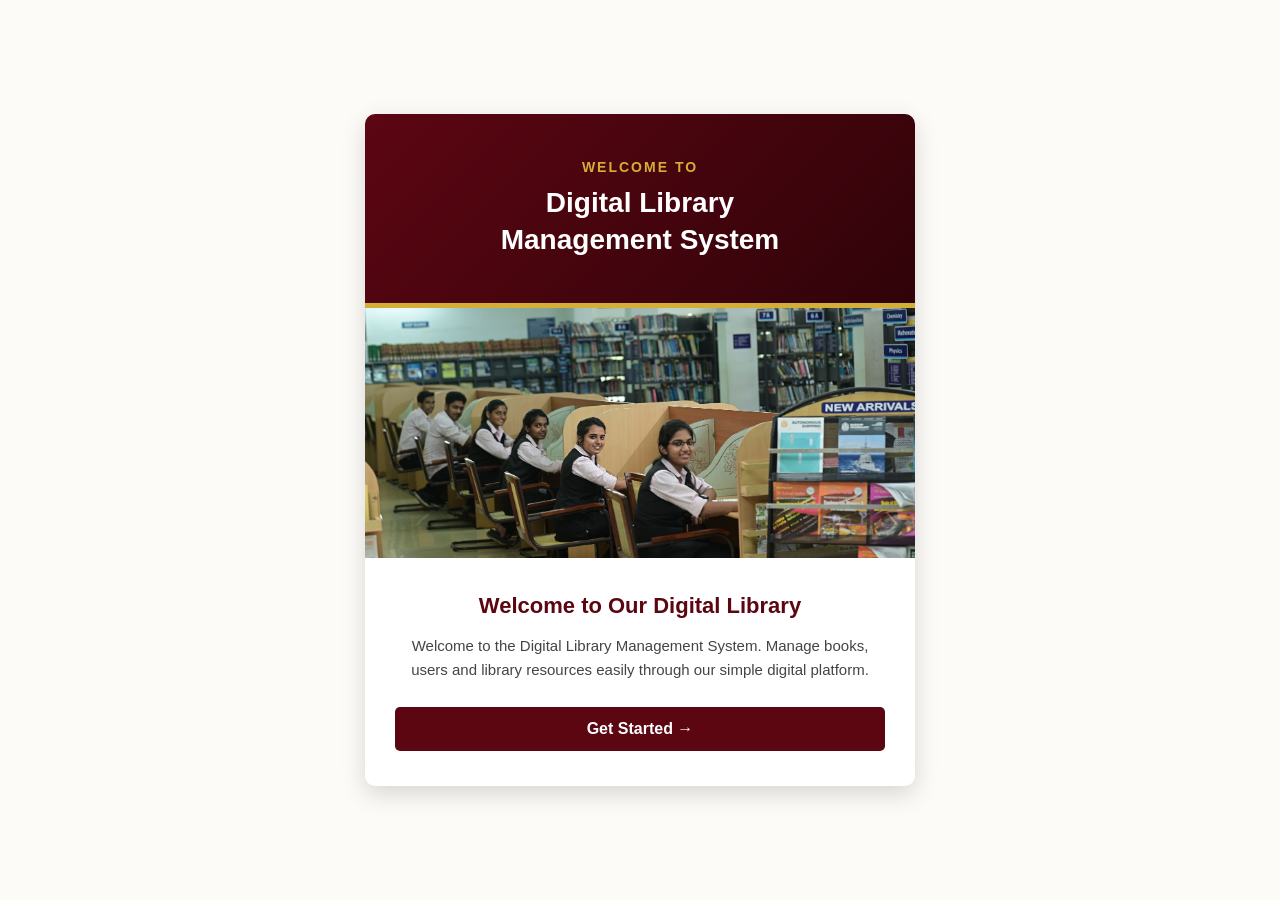
<file: index.html>
<!DOCTYPE html>
<html lang="en">

<head>
    <meta charset="UTF-8">

    <meta
        name="viewport"
        content="width=device-width, initial-scale=1.0">

    <title>Digital Library Management System</title>

    <link rel="stylesheet" href="./HOME/home.css">
</head>

<body>

    <!-- ============================= -->
    <!-- MAIN CONTAINER -->
    <!-- ============================= -->
  
    <div class="container">

        <!-- ============================= -->
        <!-- HEADER -->
        <!-- ============================= -->

        <header class="header">

            <h3>WELCOME TO</h3>

            <h1>
                Digital Library
                <br>
                Management System
            </h1>

        </header>


        <!-- ============================= -->
        <!-- LIBRARY IMAGE -->
        <!-- ============================= -->

        <div class="image-container">

            <img
                src="./ASSETS/IMAGE/library.jpg"
                alt="Digital Library">

        </div>


        <!-- ============================= -->
        <!-- HOME CONTENT -->
        <!-- ============================= -->

        <main class="content">

            <h2>
                Welcome to Our Digital Library
            </h2>

            <p>
                Welcome to the Digital Library Management System.
                Manage books, users and library resources easily
                through our simple digital platform.
            </p>


            <!-- ============================= -->
            <!-- GET STARTED BUTTON -->
            <!-- ============================= -->

            <button
                class="btn"
                id="getStartedBtn">

                Get Started →

            </button>

        </main>

    </div>


    <!-- ============================= -->
    <!-- JAVASCRIPT -->
    <!-- ============================= -->

    <script src="./HOME/home.js"></script>

</body>

</html>
</file>
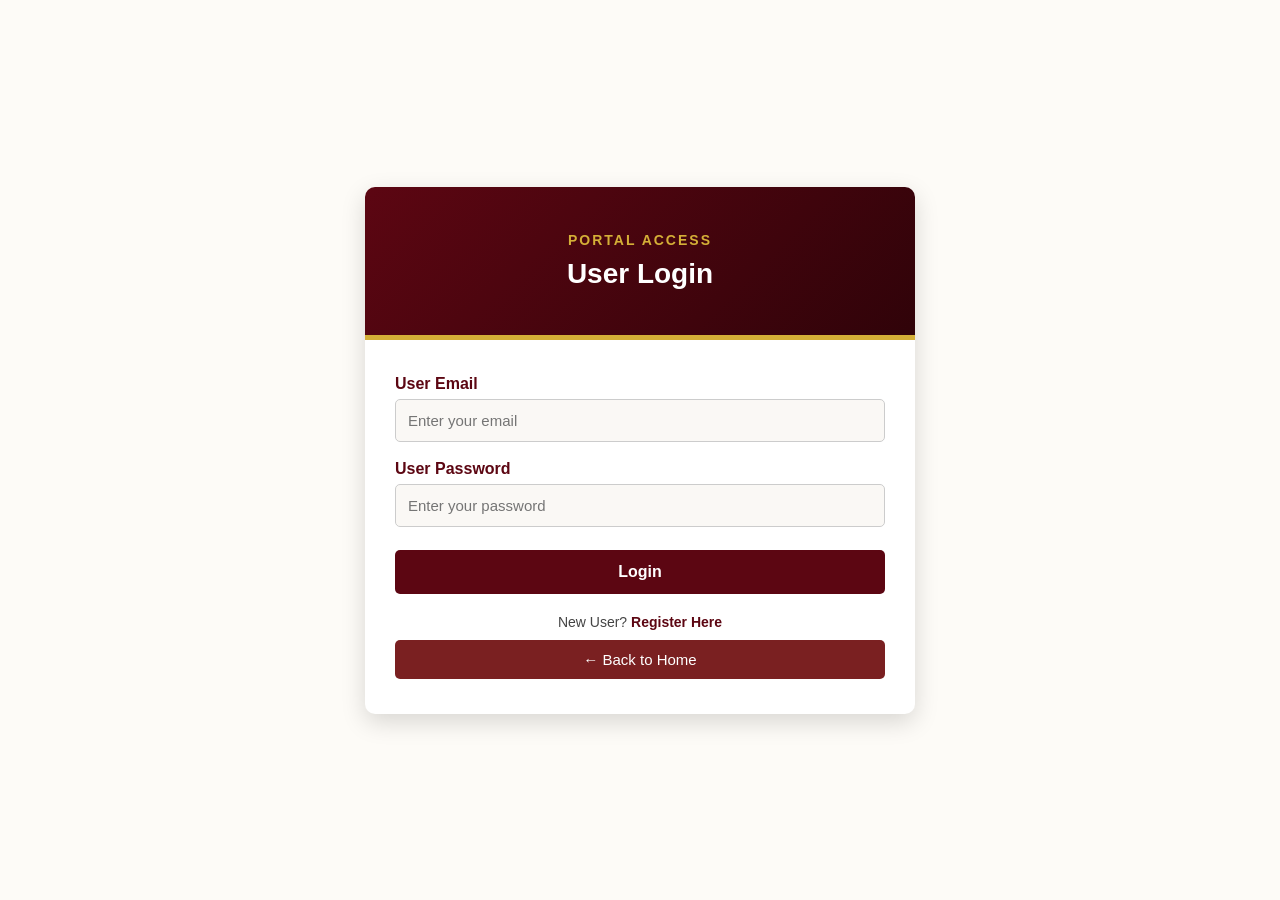
<file: DASHBOARD/dashboard.html>
<!DOCTYPE html>
<html lang="en">

<head>

    <meta charset="UTF-8">

    <meta
        name="viewport"
        content="width=device-width, initial-scale=1.0">

    <title>Dashboard - Digital Library</title>

    <link
        rel="stylesheet"
        href="./dashboard.css">

</head>

<body>

    <!-- =================================
         MAIN DASHBOARD
    ================================== -->

    <div class="dashboard">


        <!-- =================================
             SIDEBAR
        ================================== -->

        <aside class="sidebar" id="sidebar">

            <!-- LOGO -->

            <div class="logo">

                <div class="logo-icon">
                    📚
                </div>

                <div>
                    <h2>Digital Library</h2>

                    <span>
                        Management System
                    </span>
                </div>

            </div>


            <!-- NAVIGATION -->

            <nav class="navigation">

                <button
                    class="nav-item active"
                    data-section="dashboard">

                    <span>🏠</span>

                    Dashboard

                </button>


                <button
                    class="nav-item"
                    data-section="books">

                    <span>📚</span>

                    Books

                </button>


                <button
                    class="nav-item"
                    data-section="members">

                    <span>👥</span>

                    Members

                </button>


                <button
                    class="nav-item"
                    data-section="issued">

                    <span>📋</span>

                    Issued Books

                </button>


                <button
                    class="nav-item"
                    data-section="reports">

                    <span>📊</span>

                    Reports

                </button>


                <button
                    class="nav-item"
                    data-section="about">

                    <span>ℹ️</span>

                    About

                </button>


            </nav>


            <!-- SIDEBAR BOTTOM -->

            <div class="sidebar-bottom">

                <button
                    class="nav-item logout-item"
                    id="logoutBtn">

                    <span>🚪</span>

                    Logout

                </button>

            </div>

        </aside>


        <!-- =================================
             MAIN AREA
        ================================== -->

        <div class="main-area">


            <!-- =================================
                 TOP HEADER
            ================================== -->

            <header class="topbar">


                <div class="mobile-menu"
                     id="mobileMenu">

                    ☰

                </div>


                <div class="topbar-title">

                    <h2 id="pageTitle">
                        Dashboard
                    </h2>

                    <p>
                        Digital Library Management System
                    </p>

                </div>


                <!-- USER -->

                <div class="header-user">

                    <div
                        class="avatar"
                        id="headerAvatar">

                        U

                    </div>


                    <div class="header-user-info">

                        <strong id="dashboardUserName">
                            User
                        </strong>

                        <span id="dashboardUserRole">
                            User
                        </span>

                    </div>

                </div>

            </header>


            <!-- =================================
                 CONTENT
            ================================== -->

            <main class="content">


                <!-- =================================
                     DASHBOARD SECTION
                ================================== -->

                <section
                    id="dashboardSection"
                    class="section active">


                    <!-- WELCOME -->

                    <div class="welcome-card">

                        <div>

                            <span class="welcome-label">
                                LIBRARY PORTAL
                            </span>

                            <h1>
                                Welcome,
                                <span id="welcomeName">
                                    User
                                </span> 👋
                            </h1>

                            <p>
                                Manage your digital library,
                                books and members from one place.
                            </p>

                        </div>


                        <div class="welcome-book">
                            📚
                        </div>

                    </div>


                    <!-- STATISTICS -->

                    <div class="stats-grid">


                        <div class="stat-card">

                            <div class="stat-icon">
                                📚
                            </div>

                            <div>

                                <span>
                                    Total Books
                                </span>

                                <strong id="totalBooks">
                                    0
                                </strong>

                            </div>

                        </div>


                        <div class="stat-card">

                            <div class="stat-icon">
                                📖
                            </div>

                            <div>

                                <span>
                                    Available Books
                                </span>

                                <strong id="availableBooks">
                                    0
                                </strong>

                            </div>

                        </div>


                        <div class="stat-card">

                            <div class="stat-icon">
                                👥
                            </div>

                            <div>

                                <span>
                                    Total Members
                                </span>

                                <strong id="totalMembers">
                                    0
                                </strong>

                            </div>

                        </div>


                        <div class="stat-card">

                            <div class="stat-icon">
                                📕
                            </div>

                            <div>

                                <span>
                                    Issued Books
                                </span>

                                <strong id="borrowedBooks">
                                    0
                                </strong>

                            </div>

                        </div>

                    </div>


                    <!-- RECENT BOOKS -->

                    <div class="section-heading">

                        <div>

                            <h2>
                                Recent Books
                            </h2>

                            <p>
                                Books currently available in the library.
                            </p>

                        </div>


                        <button
                            class="outline-btn"
                            id="viewBooksBtn">

                            View All →

                        </button>

                    </div>


                    <div
                        class="books-grid"
                        id="dashboardBooks">

                    </div>

                </section>


                <!-- =================================
                     BOOKS SECTION
                ================================== -->

                <section
                    id="booksSection"
                    class="section">


                    <div class="page-heading">

                        <div>

                            <span>
                                LIBRARY
                            </span>

                            <h1>
                                Books Management
                            </h1>

                            <p>
                                Add, search and manage library books.
                            </p>

                        </div>


                        <button
                            class="primary-btn"
                            id="addBookBtn">

                            + Add Book

                        </button>

                    </div>


                    <!-- BOOK SEARCH -->

                    <div class="toolbar">

                        <div class="search-box">

                            <span>
                                🔎
                            </span>

                            <input
                                type="text"
                                id="bookSearch"
                                placeholder="Search by ID, title or author...">

                        </div>


                        <select id="categoryFilter">

                            <option value="All">
                                All Categories
                            </option>

                            <option value="Fiction">
                                Fiction
                            </option>

                            <option value="Science">
                                Science
                            </option>

                            <option value="Technology">
                                Technology
                            </option>

                            <option value="History">
                                History
                            </option>

                            <option value="Education">
                                Education
                            </option>

                        </select>

                    </div>


                    <!-- BOOK GRID -->

                    <div
                        class="books-grid"
                        id="booksGrid">

                    </div>

                </section>


                <!-- =================================
                     MEMBERS SECTION
                ================================== -->

                <section
                    id="membersSection"
                    class="section">


                    <div class="page-heading">

                        <div>

                            <span>
                                LIBRARY
                            </span>

                            <h1>
                                Members Management
                            </h1>

                            <p>
                                Manage registered library members.
                            </p>

                        </div>


                        <button
                            class="primary-btn"
                            id="addMemberBtn">

                            + Add Member

                        </button>

                    </div>


                    <!-- MEMBER SEARCH -->

                    <div class="toolbar">

                        <div class="search-box">

                            <span>
                                🔎
                            </span>

                            <input
                                type="text"
                                id="memberSearch"
                                placeholder="Search members...">

                        </div>

                    </div>


                    <!-- MEMBER TABLE -->

                    <div class="table-container">

                        <table>

                            <thead>

                                <tr>

                                    <th>
                                        Member
                                    </th>

                                    <th>
                                        Email
                                    </th>

                                    <th>
                                        Phone
                                    </th>

                                    <th>
                                        Books
                                    </th>

                                    <th>
                                        Status
                                    </th>

                                    <th>
                                        Action
                                    </th>

                                </tr>

                            </thead>


                            <tbody id="membersTable">

                            </tbody>

                        </table>

                    </div>

                </section>


                <!-- =================================
                     ISSUED BOOKS SECTION
                ================================== -->

                <section
                    id="issuedSection"
                    class="section">

                    <div class="page-heading">

                        <div>

                            <span>LIBRARY</span>

                            <h1>Issued Books</h1>

                            <p>See who borrowed each book and return copies when they come back.</p>

                        </div>

                        <button
                            class="primary-btn"
                            id="issueBookBtn"
                            type="button">

                            + Issue Book

                        </button>

                    </div>

                    <div class="toolbar">

                        <div class="search-box">

                            <span>🔎</span>

                            <input
                                type="search"
                                id="issuedBookSearch"
                                placeholder="Search by book ID, book name, or member name..."
                                aria-label="Search issued books by book ID, book name, or member name">

                        </div>

                    </div>

                    <div class="table-container">

                        <table>

                            <thead>

                                <tr>
                                    <th>Book ID</th>
                                    <th>Book</th>
                                    <th>Member</th>
                                    <th>Issue Date</th>
                                    <th>Action</th>
                                </tr>

                            </thead>

                            <tbody id="issuedBooksTable">
                            </tbody>

                        </table>

                    </div>

                </section>


                <!-- =================================
                     REPORTS SECTION
                ================================== -->

                <section
                    id="reportsSection"
                    class="section">

                    <div class="page-heading">

                        <div>

                            <span>LIBRARY</span>

                            <h1>Library Reports</h1>

                            <p>Current book and member activity at a glance.</p>

                        </div>

                        <button
                            class="primary-btn"
                            id="downloadReportBtn"
                            type="button">

                            ↓ Download Excel (.csv)

                        </button>

                    </div>

                    <div class="stats-grid report-stats">

                        <div class="stat-card">

                            <div class="stat-icon">📚</div>

                            <div>
                                <span>Total Books</span>
                                <strong id="reportTotalBooks">0</strong>
                            </div>

                        </div>

                        <div class="stat-card">

                            <div class="stat-icon">👥</div>

                            <div>
                                <span>Total Members</span>
                                <strong id="reportTotalMembers">0</strong>
                            </div>

                        </div>

                        <div class="stat-card">

                            <div class="stat-icon">📕</div>

                            <div>
                                <span>Books Issued</span>
                                <strong id="reportBooksIssued">0</strong>
                            </div>

                        </div>

                        <div class="stat-card">

                            <div class="stat-icon">↩️</div>

                            <div>
                                <span>Books Returned</span>
                                <strong id="reportBooksReturned">0</strong>
                            </div>

                        </div>

                    </div>

                    <p class="report-note">
                        Books Issued shows current checkouts. Books Returned counts returns recorded since return tracking was added.
                    </p>

                </section>


                <!-- =================================
                     ABOUT SECTION
                ================================== -->

                <section
                    id="aboutSection"
                    class="section">

                    <div class="page-heading">

                        <div>

                            <span>INFORMATION</span>

                            <h1>About Digital Library</h1>

                            <p>About our library management system.</p>

                        </div>

                    </div>

                    <div class="about-card">

                        <div class="about-icon">📚</div>

                        <div>
                            <h2>Digital Library</h2>
                            <p>A simple system to manage books, members, and book issues and returns.</p>
                        </div>

                    </div>

                </section>

            </main>

        </div>

    </div>


    <!-- =================================
         ADD BOOK MODAL
    ================================== -->

    <div
        class="modal"
        id="bookModal">

        <div class="modal-box">

            <div class="modal-header">

                <h2 id="bookModalTitle">
                    Add New Book
                </h2>

                <button
                    class="close-btn"
                    id="closeBookModal">

                    ×

                </button>

            </div>


            <form id="bookForm">

                <label for="bookId">
                    Book ID
                </label>

                <input
                    type="text"
                    id="bookId"
                    readonly>


                <label for="bookTitle">
                    Book Title
                </label>

                <input
                    type="text"
                    id="bookTitle"
                    placeholder="Enter book title"
                    required>


                <label for="bookAuthor">
                    Author
                </label>

                <input
                    type="text"
                    id="bookAuthor"
                    placeholder="Enter author name"
                    required>


                <label for="bookCategory">
                    Category
                </label>

                <select
                    id="bookCategory"
                    required>

                    <option value="">
                        Select category
                    </option>

                    <option value="Fiction">
                        Fiction
                    </option>

                    <option value="Science">
                        Science
                    </option>

                    <option value="Technology">
                        Technology
                    </option>

                    <option value="History">
                        History
                    </option>

                    <option value="Education">
                        Education
                    </option>

                </select>


                <label>
                    Quantity
                </label>

                <input
                    type="number"
                    id="bookQuantity"
                    min="1"
                    step="1"
                    value="1"
                    required>


                <button
                    type="submit"
                    class="primary-btn modal-submit">

                    <span id="bookSubmitText">Add Book</span>

                </button>

            </form>

        </div>

    </div>


    <!-- =================================
         ADD MEMBER MODAL
    ================================== -->

    <div
        class="modal"
        id="memberModal">

        <div class="modal-box">

            <div class="modal-header">

                <h2 id="memberModalTitle">
                    Add New Member
                </h2>

                <button
                    class="close-btn"
                    id="closeMemberModal">

                    ×

                </button>

            </div>


            <form id="memberForm">

                <label>
                    Member Name
                </label>

                <input
                    type="text"
                    id="memberName"
                    placeholder="Enter member name"
                    required>


                <label>
                    Email
                </label>

                <input
                    type="email"
                    id="memberEmail"
                    placeholder="Enter email"
                    required>


                <label>
                    Phone
                </label>

                <input
                    type="tel"
                    id="memberPhone"
                    placeholder="Enter phone number"
                    required>


                <button
                    type="submit"
                    class="primary-btn modal-submit">

                    <span id="memberSubmitText">Add Member</span>

                </button>

            </form>

        </div>

    </div>


    <!-- =================================
         ISSUE BOOK MODAL
    ================================== -->

    <div
        class="modal"
        id="issueModal">

        <div class="modal-box">

            <div class="modal-header">

                <h2>
                    Issue Book
                </h2>

                <button
                    class="close-btn"
                    id="closeIssueModal"
                    type="button">

                    ×

                </button>

            </div>


            <form id="issueForm">

                <p id="issueBookTitle" class="issue-book-title"></p>

                <label for="issueBookSelect">
                    Select Book
                </label>

                <select id="issueBookSelect" required>
                </select>

                <label for="issueMember">
                    Select Member
                </label>

                <select id="issueMember" required>
                </select>

                <button
                    type="submit"
                    class="primary-btn modal-submit">

                    Issue Book

                </button>

            </form>

        </div>

    </div>


    <script src="./dashboard.js"></script>

</body>

</html>
</file>
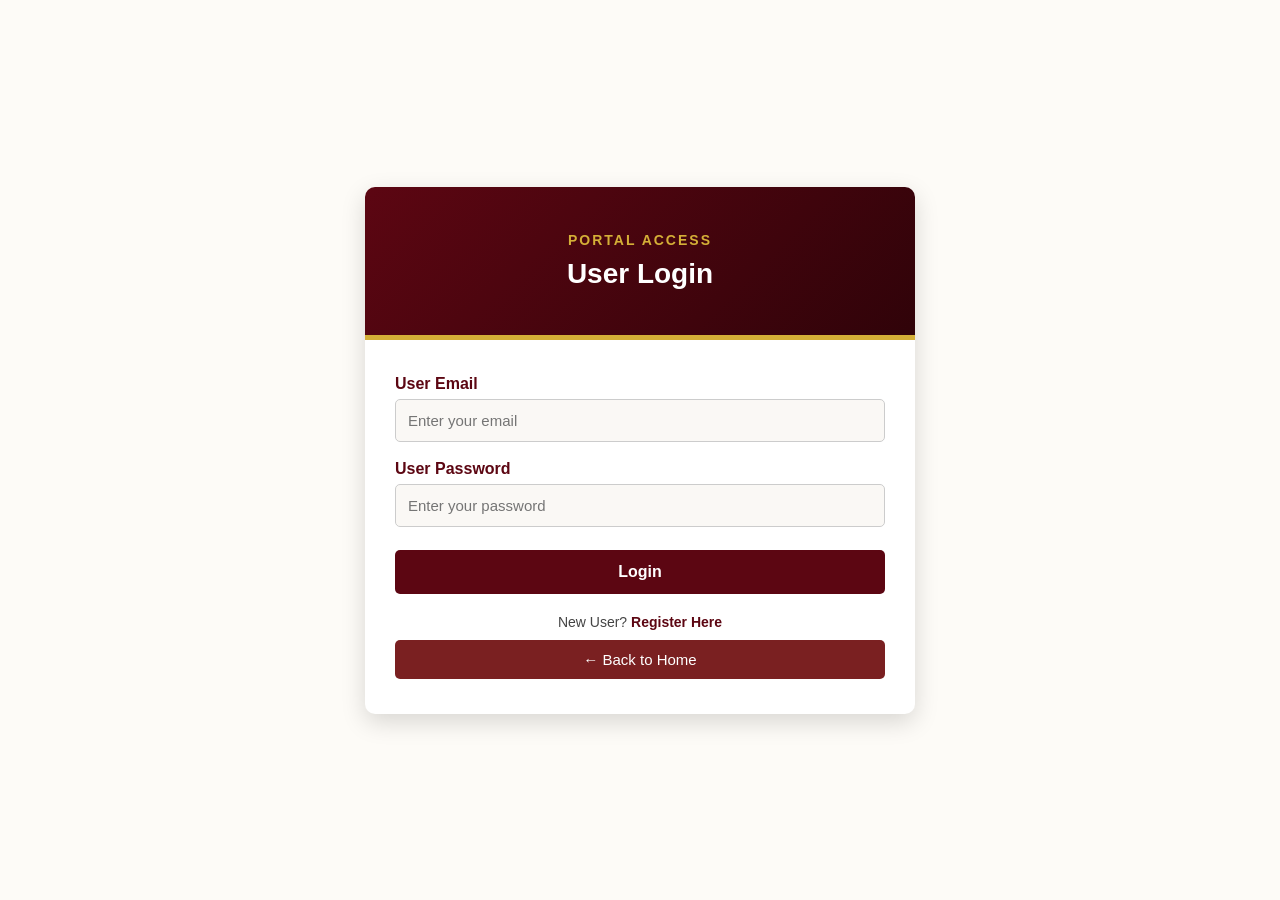
<file: LOGIN/login.html>
<!DOCTYPE html>
<html lang="en">

<head>

    <meta charset="UTF-8">

    <meta
        name="viewport"
        content="width=device-width, initial-scale=1.0">

    <title>User Login - Digital Library</title>

    <link rel="stylesheet" href="./login.css">

</head>

<body>

    <!-- ============================= -->
    <!-- MAIN CONTAINER -->
    <!-- ============================= -->

    <div class="container">

        <!-- ============================= -->
        <!-- HEADER -->
        <!-- ============================= -->

        <header class="header">

            <h3>PORTAL ACCESS</h3>

            <h1>
                User Login
            </h1>

        </header>


        <!-- ============================= -->
        <!-- LOGIN CONTENT -->
        <!-- ============================= -->

        <main class="content">

            <form id="loginForm">

                <!-- EMAIL -->

                <div class="form-group">

                    <label for="loginEmail">
                        User Email
                    </label>

                    <input
                        type="email"
                        id="loginEmail"
                        placeholder="Enter your email"
                        autocomplete="username"
                        required>

                </div>


                <!-- PASSWORD -->

                <div class="form-group">

                    <label for="loginPassword">
                        User Password
                    </label>

                    <input
                        type="password"
                        id="loginPassword"
                        placeholder="Enter your password"
                        autocomplete="current-password"
                        required>
                        

                </div>


                <!-- LOGIN BUTTON -->

                <button
                    type="submit"
                    class="btn">

                    Login

                </button>

            </form>


            <!-- ============================= -->
            <!-- REGISTER LINK -->
            <!-- ============================= -->

            <p class="link-text">

                New User?

                <a href="../REGISTER/register.html">
                    Register Here
                </a>

            </p>


            <!-- ============================= -->
            <!-- BACK TO HOME -->
            <!-- ============================= -->

            <button
                class="secondary-btn"
                id="backHomeBtn">

                ← Back to Home

            </button>

        </main>

    </div>


    <!-- JAVASCRIPT -->

    <script src="./login.js"></script>

</body>

</html>
</file>
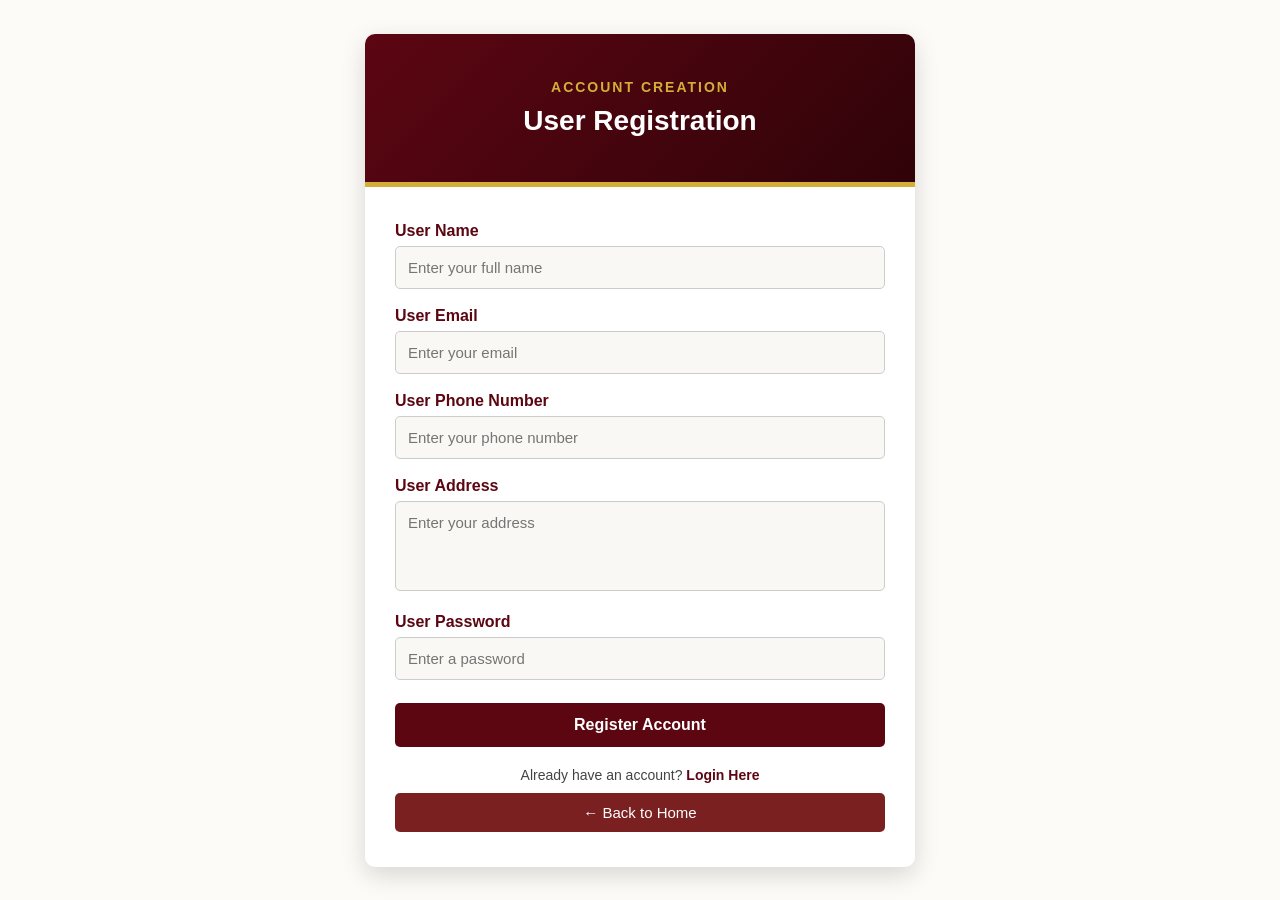
<file: REGISTER/register.html>
<!DOCTYPE html>
<html lang="en"> 

<head>

    <meta charset="UTF-8">

    <meta
        name="viewport"
        content="width=device-width, initial-scale=1.0">

    <title>User Registration - Digital Library</title>

    <link rel="stylesheet" href="./register.css">

</head>

<body>

    <!-- ============================= -->
    <!-- MAIN CONTAINER -->
    <!-- ============================= -->

    <div class="container">


        <!-- ============================= -->
        <!-- HEADER -->
        <!-- ============================= -->

        <header class="header">

            <h3>ACCOUNT CREATION</h3>

            <h1>
                User Registration
            </h1>

        </header>


        <!-- ============================= -->
        <!-- REGISTER CONTENT -->
        <!-- ============================= -->

        <main class="content">

            <form id="registerForm">


                <!-- ============================= -->
                <!-- USER NAME -->
                <!-- ============================= -->

                <div class="form-group">

                    <label for="userName">
                        User Name
                    </label>

                    <input
                        type="text"
                        id="userName"
                        placeholder="Enter your full name"
                        autocomplete="name"
                        required>
                        

                </div>


                <!-- ============================= -->
                <!-- USER EMAIL -->
                <!-- ============================= -->

                <div class="form-group">

                    <label for="userEmail">
                        User Email
                    </label>

                    <input
                        type="email"
                        id="userEmail"
                        placeholder="Enter your email"
                        autocomplete="email"
                        required>
                        

                </div>


                <!-- ============================= -->
                <!-- USER PHONE -->
                <!-- ============================= -->

                <div class="form-group">

                    <label for="userPhone">
                        User Phone Number
                    </label>

                    <input
                        type="tel"
                        id="userPhone"
                        placeholder="Enter your phone number"
                        autocomplete="tel"
                        inputmode="numeric"
                        pattern="[0-9]{10}"
                        title="Enter a 10-digit phone number"
                        required>
                        

                </div>


                <!-- ============================= -->
                <!-- USER ADDRESS -->
                <!-- ============================= -->

                <div class="form-group">

                    <label for="userAddress">
                        User Address
                    </label>

                    <textarea
                        id="userAddress"
                        placeholder="Enter your address"
                        autocomplete="street-address"
                        required></textarea>

                </div>


                <!-- ============================= -->
                <!-- USER PASSWORD -->
                <!-- ============================= -->

                <div class="form-group">

                    <label for="userPassword">
                        User Password
                    </label>

                    <input
                        type="password"
                        id="userPassword"
                        placeholder="Enter a password"
                        autocomplete="new-password"
                        minlength="8"
                        required>
                        

                </div>


                <!-- ============================= -->
                <!-- REGISTER BUTTON -->
                <!-- ============================= -->

                <button
                    type="submit"
                    class="btn">

                    Register Account

                </button>

            </form>


            <!-- ============================= -->
            <!-- LOGIN LINK -->
            <!-- ============================= -->

            <p class="link-text">

                Already have an account?

                <a href="../LOGIN/login.html">
                    Login Here
                </a>

            </p>


            <!-- ============================= -->
            <!-- BACK HOME -->
            <!-- ============================= -->

            <button
                class="secondary-btn"
                id="backHomeBtn">

                ← Back to Home

            </button>

        </main>

    </div>


    <!-- ============================= -->
    <!-- JAVASCRIPT -->
    <!-- ============================= -->

    <script src="./register.js"></script>

</body>

</html>
</file>
<file: HOME/home.css>
/* ================================= */
/* GLOBAL SETTINGS */
/* ================================= */

* {
    margin: 0;
    padding: 0;
    box-sizing: border-box;
    font-family: Arial, sans-serif;
}


/* ================================= */
/* BODY */
/* ================================= */

body {

    background-color: #fdfbf7;

    min-height: 100vh;

    display: flex;

    justify-content: center;

    align-items: center;

    padding: 20px;
}


/* ================================= */
/* MAIN CONTAINER */
/* ================================= */

.container {

    width: 100%;

    max-width: 550px;

    background-color: white;

    border-radius: 10px;

    overflow: hidden;

    box-shadow:
        0 8px 25px
        rgba(0, 0, 0, 0.15);
}


/* ================================= */
/* HEADER */
/* ================================= */

.header {

    background:
        linear-gradient(
            135deg,
            #5c0612,
            #300309
        );

    color: white;

    text-align: center;

    padding: 45px 25px;

    border-bottom:
        5px solid #d4af37;
}


.header h3 {

    color: #d4af37;

    font-size: 14px;

    letter-spacing: 2px;

    margin-bottom: 10px;
}


.header h1 {

    font-size: 28px;

    line-height: 1.3;
}


/* ================================= */
/* IMAGE */
/* ================================= */

.image-container {

    width: 100%;

    height: 250px;

    overflow: hidden;
}


.image-container img {

    width: 100%;

    height: 100%;

    object-fit: cover;

    display: block;
}


/* ================================= */
/* CONTENT */
/* ================================= */

.content {

    padding: 35px 30px;

    text-align: center;
}


.content h2 {

    color: #5c0612;

    margin-bottom: 15px;

    font-size: 22px;
}


.content p {

    color: #444;

    line-height: 1.6;

    margin-bottom: 25px;

    font-size: 15px;
}


/* ================================= */
/* GET STARTED BUTTON */
/* ================================= */

.btn {

    width: 100%;

    padding: 13px;

    background-color: #5c0612;

    color: white;

    border: none;

    border-radius: 5px;

    font-size: 16px;

    font-weight: bold;

    cursor: pointer;

    transition: 0.3s;
}


.btn:hover {

    background-color: #7a2021;

    transform: translateY(-2px);
}


/* ================================= */
/* MOBILE RESPONSIVE */
/* ================================= */

@media (max-width: 600px) {

    body {
        padding: 10px;
    }

    .header {
        padding: 35px 20px;
    }

    .header h1 {
        font-size: 24px;
    }

    .image-container {
        height: 200px;
    }

    .content {
        padding: 30px 20px;
    }

}
</file>
<file: DASHBOARD/dashboard.css>
/* =========================================
   GLOBAL
========================================= */

* {
    margin: 0;
    padding: 0;
    box-sizing: border-box;
    font-family: Arial, sans-serif;
}

:root {

    --maroon: #5c0612;
    --maroon-dark: #300309;
    --maroon-light: #7a2021;

    --gold: #d4af37;
    --gold-light: #f7edc8;

    --background: #f7f5f1;
    --white: #ffffff;

    --text: #292929;
    --muted: #777;

    --border: #e5e1db;

    --green: #16803c;
    --red: #b42318;
}


body {

    background: var(--background);

    color: var(--text);

    min-height: 100vh;

}


/* =========================================
   DASHBOARD
========================================= */

.dashboard {

    display: flex;

    min-height: 100vh;

}


/* =========================================
   SIDEBAR
========================================= */

.sidebar {

    width: 250px;

    background:
        linear-gradient(
            180deg,
            var(--maroon-dark),
            var(--maroon)
        );

    color: white;

    min-height: 100vh;

    position: fixed;

    top: 0;
    left: 0;
    bottom: 0;

    display: flex;

    flex-direction: column;

    padding: 25px 15px;

    z-index: 1000;

}


/* =========================================
   LOGO
========================================= */

.logo {

    display: flex;

    align-items: center;

    gap: 12px;

    padding: 5px 10px 35px;

    border-bottom:
        1px solid
        rgba(255,255,255,0.15);

}

.logo-icon {

    width: 45px;
    height: 45px;

    display: flex;

    align-items: center;

    justify-content: center;

    background: var(--gold);

    color: var(--maroon);

    border-radius: 10px;

    font-size: 23px;

}

.logo h2 {

    font-size: 18px;

    margin-bottom: 4px;

}

.logo span {

    color: #d5c8c8;

    font-size: 10px;

}


/* =========================================
   NAVIGATION
========================================= */

.navigation {

    margin-top: 30px;

    display: flex;

    flex-direction: column;

    gap: 7px;

}


.nav-item {

    width: 100%;

    padding: 14px 15px;

    border: none;

    border-radius: 7px;

    background: transparent;

    color: #d7caca;

    text-align: left;

    font-size: 14px;

    display: flex;

    align-items: center;

    gap: 13px;

    cursor: pointer;

    transition: 0.25s;

}


.nav-item span {

    width: 22px;

    text-align: center;

}


.nav-item:hover {

    background:
        rgba(255,255,255,0.1);

    color: white;

}


.nav-item.active {

    background: var(--gold);

    color: var(--maroon);

    font-weight: bold;

}


.sidebar-bottom {

    margin-top: auto;

}


.logout-item:hover {

    background: #8d2028;

    color: white;

}


/* =========================================
   MAIN AREA
========================================= */

.main-area {

    width: calc(100% - 250px);

    margin-left: 250px;

    min-height: 100vh;

}


/* =========================================
   TOPBAR
========================================= */

.topbar {

    height: 78px;

    background: white;

    border-bottom:
        1px solid
        var(--border);

    display: flex;

    align-items: center;

    justify-content: space-between;

    padding: 0 35px;

}


.topbar-title h2 {

    font-size: 20px;

    color: var(--maroon);

}


.topbar-title p {

    color: var(--muted);

    font-size: 11px;

    margin-top: 4px;

}


/* =========================================
   USER HEADER
========================================= */

.header-user {

    display: flex;

    align-items: center;

    gap: 11px;

}


.avatar {

    width: 42px;
    height: 42px;

    background: var(--maroon);

    color: white;

    border-radius: 50%;

    display: flex;

    align-items: center;

    justify-content: center;

    font-weight: bold;

}


.header-user-info {

    display: flex;

    flex-direction: column;

}


.header-user-info strong {

    font-size: 13px;

}


.header-user-info span {

    font-size: 11px;

    color: var(--muted);

    margin-top: 3px;

}


/* =========================================
   MOBILE MENU
========================================= */

.mobile-menu {

    display: none;

    font-size: 23px;

    cursor: pointer;

}


/* =========================================
   CONTENT
========================================= */

.content {

    padding: 35px;

}


/* =========================================
   SECTION
========================================= */

.section {

    display: none;

}


.section.active {

    display: block;

}


/* =========================================
   WELCOME
========================================= */

.welcome-card {

    background:
        linear-gradient(
            135deg,
            var(--maroon),
            var(--maroon-dark)
        );

    color: white;

    border-radius: 14px;

    padding: 30px;

    display: flex;

    align-items: center;

    justify-content: space-between;

    margin-bottom: 25px;

    border-bottom:
        4px solid
        var(--gold);

}


.welcome-label {

    color: var(--gold);

    font-size: 11px;

    font-weight: bold;

    letter-spacing: 2px;

}


.welcome-card h1 {

    font-size: 28px;

    margin: 10px 0;

}


.welcome-card h1 span {

    color: var(--gold);

}


.welcome-card p {

    color: #eadede;

    font-size: 13px;

}


.welcome-book {

    width: 85px;
    height: 85px;

    background:
        rgba(255,255,255,0.1);

    border-radius: 50%;

    display: flex;

    align-items: center;

    justify-content: center;

    font-size: 40px;

}


/* =========================================
   STATISTICS
========================================= */

.stats-grid {

    display: grid;

    grid-template-columns:
        repeat(4, 1fr);

    gap: 18px;

    margin-bottom: 35px;

}


.stat-card {

    background: white;

    border:
        1px solid
        var(--border);

    border-radius: 10px;

    padding: 20px;

    display: flex;

    align-items: center;

    gap: 15px;

    transition: 0.2s;

}


.stat-card:hover {

    transform: translateY(-3px);

    box-shadow:
        0 8px 20px
        rgba(0,0,0,0.07);

}


.stat-icon {

    width: 48px;
    height: 48px;

    border-radius: 10px;

    background:
        var(--gold-light);

    display: flex;

    align-items: center;

    justify-content: center;

    font-size: 22px;

}


.stat-card span {

    display: block;

    color: var(--muted);

    font-size: 11px;

    margin-bottom: 5px;

}


.stat-card strong {

    font-size: 23px;

    color: var(--maroon);

}


.report-stats {

    margin-bottom: 12px;

}


.report-note {

    color: var(--muted);

    font-size: 12px;

}


/* =========================================
   SECTION HEADING
========================================= */

.section-heading {

    display: flex;

    align-items: center;

    justify-content: space-between;

    margin-bottom: 20px;

}


.section-heading h2 {

    color: var(--maroon);

    font-size: 21px;

    margin-bottom: 5px;

}


.section-heading p {

    color: var(--muted);

    font-size: 12px;

}


.outline-btn {

    background: white;

    color: var(--maroon);

    border:
        1px solid
        var(--maroon);

    border-radius: 5px;

    padding: 9px 15px;

    cursor: pointer;

    font-weight: bold;

}


/* =========================================
   PAGE HEADING
========================================= */

.page-heading {

    display: flex;

    align-items: center;

    justify-content: space-between;

    margin-bottom: 25px;

}


.page-heading > div > span {

    color: var(--gold);

    font-weight: bold;

    font-size: 11px;

    letter-spacing: 2px;

}


.page-heading h1 {

    color: var(--maroon);

    font-size: 25px;

    margin: 7px 0;

}


.page-heading p {

    color: var(--muted);

    font-size: 13px;

}


/* =========================================
   BUTTONS
========================================= */

.primary-btn {

    background: var(--maroon);

    color: white;

    border: none;

    border-radius: 5px;

    padding: 12px 18px;

    font-size: 13px;

    font-weight: bold;

    cursor: pointer;

    transition: 0.25s;

}


.primary-btn:hover {

    background: var(--maroon-light);

    transform: translateY(-2px);

}


/* =========================================
   TOOLBAR
========================================= */

.toolbar {

    background: white;

    border:
        1px solid
        var(--border);

    border-radius: 9px;

    padding: 15px;

    display: flex;

    gap: 12px;

    margin-bottom: 25px;

}


.search-box {

    height: 42px;

    flex: 1;

    display: flex;

    align-items: center;

    gap: 10px;

    background: #faf9f7;

    border:
        1px solid
        var(--border);

    border-radius: 6px;

    padding: 0 12px;

}


.search-box input {

    width: 100%;

    border: none;

    outline: none;

    background: transparent;

    font-size: 13px;

}


.toolbar select {

    width: 180px;

    border:
        1px solid
        var(--border);

    border-radius: 6px;

    padding: 0 10px;

    outline: none;

}


/* =========================================
   BOOK GRID
========================================= */

.books-grid {

    display: grid;

    grid-template-columns:
        repeat(4, 1fr);

    gap: 18px;

}


.book-card {

    background: white;

    border:
        1px solid
        var(--border);

    border-radius: 10px;

    overflow: hidden;

    transition: 0.25s;

}


.book-card:hover {

    transform: translateY(-4px);

    box-shadow:
        0 10px 25px
        rgba(0,0,0,0.08);

}


.book-cover {

    height: 150px;

    background:
        linear-gradient(
            135deg,
            var(--maroon),
            #8c2630
        );

    color: var(--gold);

    display: flex;

    align-items: center;

    justify-content: center;

    font-size: 50px;

}


.book-info {

    padding: 16px;

}


.book-info h3 {

    color: var(--maroon);

    font-size: 15px;

    margin-bottom: 6px;

}


.book-id {

    color: var(--maroon-light);

    font-size: 10px;

    font-weight: bold;

    margin-bottom: 6px;

}


.book-author {

    color: var(--muted);

    font-size: 11px;

    margin-bottom: 12px;

}


.book-bottom {

    display: flex;

    align-items: center;

    justify-content: space-between;

}


.category {

    background:
        var(--gold-light);

    color: var(--maroon);

    border-radius: 20px;

    padding: 5px 9px;

    font-size: 9px;

    font-weight: bold;

}


.available {

    color: var(--green);

    font-size: 10px;

}


.borrowed {

    color: var(--red);

    font-size: 10px;

}


.copy-count {

    color: var(--muted);

    font-size: 10px;

    line-height: 1.5;

    margin-top: 10px;

}


.book-actions,
.member-actions {

    display: flex;

    flex-wrap: wrap;

    gap: 6px;

}


.book-actions {

    margin-top: 12px;

}


.action-btn {

    border: none;

    border-radius: 4px;

    padding: 6px 9px;

    font-size: 10px;

    cursor: pointer;

}


.issue-btn {

    background: #e8f5ec;

    color: var(--green);

}


.return-btn {

    background: #fff4dc;

    color: #825b00;

}


.edit-btn {

    background: #f3edff;

    color: #5b3a91;

}


.delete-book {

    background: #fff0f0;

    color: var(--red);

    border: none;

    border-radius: 4px;

    padding: 5px 8px;

    font-size: 10px;

    cursor: pointer;

}


/* =========================================
   MEMBER TABLE
========================================= */

.table-container {

    background: white;

    border:
        1px solid
        var(--border);

    border-radius: 10px;

    overflow-x: auto;

}


table {

    width: 100%;

    border-collapse: collapse;

    min-width: 750px;

}


th {

    background: #faf8f4;

    color: var(--maroon);

    font-size: 11px;

    text-align: left;

    padding: 15px;

}


td {

    padding: 15px;

    border-top:
        1px solid
        var(--border);

    font-size: 12px;

}


.empty-table-message {

    color: var(--muted);

    text-align: center;

    padding: 28px;

}


.member-name {

    display: flex;

    align-items: center;

    gap: 10px;

    font-weight: bold;

}


.member-avatar {

    width: 35px;
    height: 35px;

    background: var(--maroon);

    color: white;

    border-radius: 50%;

    display: flex;

    align-items: center;

    justify-content: center;

    font-size: 12px;

}


.member-status {

    color: var(--green);

    font-weight: bold;

    font-size: 10px;

}


.delete-member {

    background: #fff0f0;

    color: var(--red);

    border: none;

    padding: 6px 9px;

}


.about-card {

    display: flex;

    align-items: flex-start;

    gap: 20px;

    max-width: 800px;

    background: white;

    border: 1px solid var(--border);

    border-radius: 12px;

    padding: 28px;

}


.about-icon {

    width: 54px;

    height: 54px;

    flex: 0 0 54px;

    display: flex;

    align-items: center;

    justify-content: center;

    border-radius: 12px;

    background: var(--gold-light);

    font-size: 28px;

}


.about-card h2 {

    color: var(--maroon);

    font-size: 18px;

    margin: 4px 0 10px;

}


.about-card p {

    color: var(--muted);

    font-size: 13px;

    line-height: 1.7;

}


/* =========================================
   MODAL
========================================= */

.modal {

    position: fixed;

    inset: 0;

    background:
        rgba(0,0,0,0.55);

    display: none;

    align-items: center;

    justify-content: center;

    z-index: 2000;

    padding: 20px;

}


.modal.show {

    display: flex;

}


.modal-box {

    width: 100%;

    max-width: 450px;

    background: white;

    border-radius: 10px;

    padding: 25px;

}


.modal-header {

    display: flex;

    align-items: center;

    justify-content: space-between;

    margin-bottom: 20px;

}


.modal-header h2 {

    color: var(--maroon);

    font-size: 20px;

}


.close-btn {

    width: 32px;
    height: 32px;

    border: none;

    background: #f5f5f5;

    border-radius: 50%;

    font-size: 22px;

    cursor: pointer;

}


.modal-box label {

    display: block;

    color: var(--maroon);

    font-weight: bold;

    font-size: 12px;

    margin: 14px 0 7px;

}


.modal-box input,
.modal-box select {

    width: 100%;

    height: 42px;

    border:
        1px solid
        var(--border);

    border-radius: 5px;

    padding: 0 12px;

    outline: none;

}


.modal-box input:focus,
.modal-box select:focus {

    border-color: var(--maroon);

}


.modal-submit {

    width: 100%;

    margin-top: 22px;

}


.issue-book-title {

    color: var(--muted);

    font-size: 13px;

    line-height: 1.5;

}


/* =========================================
   EMPTY MESSAGE
========================================= */

.empty-message {

    grid-column: 1 / -1;

    background: white;

    border:
        1px solid
        var(--border);

    border-radius: 10px;

    text-align: center;

    padding: 50px 20px;

    color: var(--muted);

}


.empty-message strong {

    display: block;

    color: var(--maroon);

    font-size: 18px;

    margin-bottom: 7px;

}


/* =========================================
   RESPONSIVE
========================================= */

@media (max-width: 1100px) {

    .stats-grid {

        grid-template-columns:
            repeat(2, 1fr);

    }


    .books-grid {

        grid-template-columns:
            repeat(3, 1fr);

    }

}


@media (max-width: 800px) {

    .sidebar {

        transform:
            translateX(-100%);

        transition: 0.3s;

    }


    .sidebar.open {

        transform:
            translateX(0);

    }


    .main-area {

        width: 100%;

        margin-left: 0;

    }


    .mobile-menu {

        display: block;

    }


    .topbar {

        padding: 0 18px;

        gap: 15px;

    }


    .topbar-title {

        flex: 1;

    }


    .header-user-info {

        display: none;

    }


    .content {

        padding: 20px;

    }


    .books-grid {

        grid-template-columns:
            repeat(2, 1fr);

    }


    .toolbar {

        flex-direction: column;

    }


    .toolbar select {

        width: 100%;

        height: 42px;

    }

}


@media (max-width: 550px) {

    .stats-grid {

        grid-template-columns: 1fr;

    }


    .books-grid {

        grid-template-columns: 1fr;

    }


    .welcome-card {

        padding: 22px;

    }


    .welcome-card h1 {

        font-size: 22px;

    }


    .welcome-book {

        width: 60px;
        height: 60px;

        font-size: 28px;

    }


    .page-heading {

        align-items: flex-start;

        gap: 15px;

        flex-direction: column;

    }


    .about-card {

        flex-direction: column;

        padding: 20px;

    }


    .section-heading {

        align-items: flex-start;

        gap: 10px;

        flex-direction: column;

    }


}
</file>
<file: LOGIN/login.css>
/* ================================= */
/* GLOBAL SETTINGS */
/* ================================= */

* {
    margin: 0;
    padding: 0;
    box-sizing: border-box;
    font-family: Arial, sans-serif;
}


/* ================================= */
/* BODY */
/* ================================= */

body {

    background-color: #fdfbf7;

    min-height: 100vh;

    display: flex;

    justify-content: center;

    align-items: center;

    padding: 20px;
}


/* ================================= */
/* MAIN CONTAINER */
/* ================================= */

.container {

    width: 100%;

    max-width: 550px;

    background-color: white;

    border-radius: 10px;

    overflow: hidden;

    box-shadow:
        0 8px 25px
        rgba(0, 0, 0, 0.15);
}


/* ================================= */
/* HEADER */
/* ================================= */

.header {

    background:
        linear-gradient(
            135deg,
            #5c0612,
            #300309
        );

    color: white;

    text-align: center;

    padding: 45px 25px;

    border-bottom:
        5px solid #d4af37;
}


.header h3 {

    color: #d4af37;

    font-size: 14px;

    letter-spacing: 2px;

    margin-bottom: 10px;
}


.header h1 {

    font-size: 28px;
}


/* ================================= */
/* CONTENT */
/* ================================= */

.content {

    padding: 35px 30px;

    text-align: center;
}


/* ================================= */
/* FORM */
/* ================================= */

form {

    text-align: left;
}


.form-group {

    margin-bottom: 18px;
}


.form-group label {

    display: block;

    color: #5c0612;

    font-weight: bold;

    margin-bottom: 6px;
}


.form-group input {

    width: 100%;

    padding: 12px;

    border:
        1px solid #ccc;

    border-radius: 5px;

    font-size: 15px;

    background-color: #faf8f5;

    outline: none;
}


.form-group input:focus {

    border-color: #5c0612;

    background-color: white;
}


/* ================================= */
/* LOGIN BUTTON */
/* ================================= */

.btn {

    width: 100%;

    padding: 13px;

    background-color: #5c0612;

    color: white;

    border: none;

    border-radius: 5px;

    font-size: 16px;

    font-weight: bold;

    cursor: pointer;

    margin-top: 5px;

    transition: 0.3s;
}


.btn:hover {

    background-color: #7a2021;

    transform: translateY(-2px);
}


/* ================================= */
/* REGISTER LINK */
/* ================================= */

.link-text {

    margin-top: 20px;

    font-size: 14px;

    color: #444;
}


.link-text a {

    color: #5c0612;

    font-weight: bold;

    text-decoration: none;
}


.link-text a:hover {

    text-decoration: underline;
}


/* ================================= */
/* SECONDARY BUTTON */
/* ================================= */

.secondary-btn {

    width: 100%;

    padding: 11px;

    background-color: #7a2021;

    color: white;

    border: none;

    border-radius: 5px;

    font-size: 15px;

    cursor: pointer;

    margin-top: 10px;

    transition: 0.3s;
}


.secondary-btn:hover {

    background-color: #5c0612;
}


/* ================================= */
/* MOBILE RESPONSIVE */
/* ================================= */

@media (max-width: 600px) {

    body {
        padding: 10px;
    }

    .header {
        padding: 35px 20px;
    }

    .header h1 {
        font-size: 24px;
    }

    .content {
        padding: 30px 20px;
    }

}
</file>
<file: REGISTER/register.css>
/* ================================= */
/* GLOBAL SETTINGS */
/* ================================= */

* {
    margin: 0;
    padding: 0;
    box-sizing: border-box;
    font-family: Arial, sans-serif;
}


/* ================================= */
/* BODY */
/* ================================= */

body {

    background-color: #fdfbf7;

    min-height: 100vh;

    display: flex;

    justify-content: center;

    align-items: center;

    padding: 20px;
}


/* ================================= */
/* MAIN CONTAINER */
/* ================================= */

.container {

    width: 100%;

    max-width: 550px;

    background-color: white;

    border-radius: 10px;

    overflow: hidden;

    box-shadow:
        0 8px 25px
        rgba(0, 0, 0, 0.15);
}


/* ================================= */
/* HEADER */
/* ================================= */

.header {

    background:
        linear-gradient(
            135deg,
            #5c0612,
            #300309
        );

    color: white;

    text-align: center;

    padding: 45px 25px;

    border-bottom:
        5px solid #d4af37;
}


.header h3 {

    color: #d4af37;

    font-size: 14px;

    letter-spacing: 2px;

    margin-bottom: 10px;
}


.header h1 {

    font-size: 28px;
}


/* ================================= */
/* CONTENT */
/* ================================= */

.content {

    padding: 35px 30px;

    text-align: center;
}


/* ================================= */
/* FORM */
/* ================================= */

form {

    text-align: left;
}


.form-group {

    margin-bottom: 18px;
}


.form-group label {

    display: block;

    color: #5c0612;

    font-weight: bold;

    margin-bottom: 6px;
}


/* ================================= */
/* INPUTS & TEXTAREA */
/* ================================= */

.form-group input,
.form-group textarea {

    width: 100%;

    padding: 12px;

    border:
        1px solid #ccc;

    border-radius: 5px;

    font-size: 15px;

    background-color: #faf8f5;

    outline: none;
}


.form-group textarea {

    height: 90px;

    resize: none;
}


/* ================================= */
/* INPUT FOCUS */
/* ================================= */

.form-group input:focus,
.form-group textarea:focus {

    border-color: #5c0612;

    background-color: white;
}


/* ================================= */
/* REGISTER BUTTON */
/* ================================= */

.btn {

    width: 100%;

    padding: 13px;

    background-color: #5c0612;

    color: white;

    border: none;

    border-radius: 5px;

    font-size: 16px;

    font-weight: bold;

    cursor: pointer;

    margin-top: 5px;

    transition: 0.3s;
}


.btn:hover {

    background-color: #7a2021;

    transform: translateY(-2px);
}


/* ================================= */
/* LOGIN LINK */
/* ================================= */

.link-text {

    margin-top: 20px;

    font-size: 14px;

    color: #444;
}


.link-text a {

    color: #5c0612;

    font-weight: bold;

    text-decoration: none;
}


.link-text a:hover {

    text-decoration: underline;
}


/* ================================= */
/* SECONDARY BUTTON */
/* ================================= */

.secondary-btn {

    width: 100%;

    padding: 11px;

    background-color: #7a2021;

    color: white;

    border: none;

    border-radius: 5px;

    font-size: 15px;

    cursor: pointer;

    margin-top: 10px;

    transition: 0.3s;
}


.secondary-btn:hover {

    background-color: #5c0612;
}


/* ================================= */
/* MOBILE RESPONSIVE */
/* ================================= */

@media (max-width: 600px) {

    body {
        padding: 10px;
    }

    .header {
        padding: 35px 20px;
    }

    .header h1 {
        font-size: 24px;
    }

    .content {
        padding: 30px 20px;
    }

}
</file>
